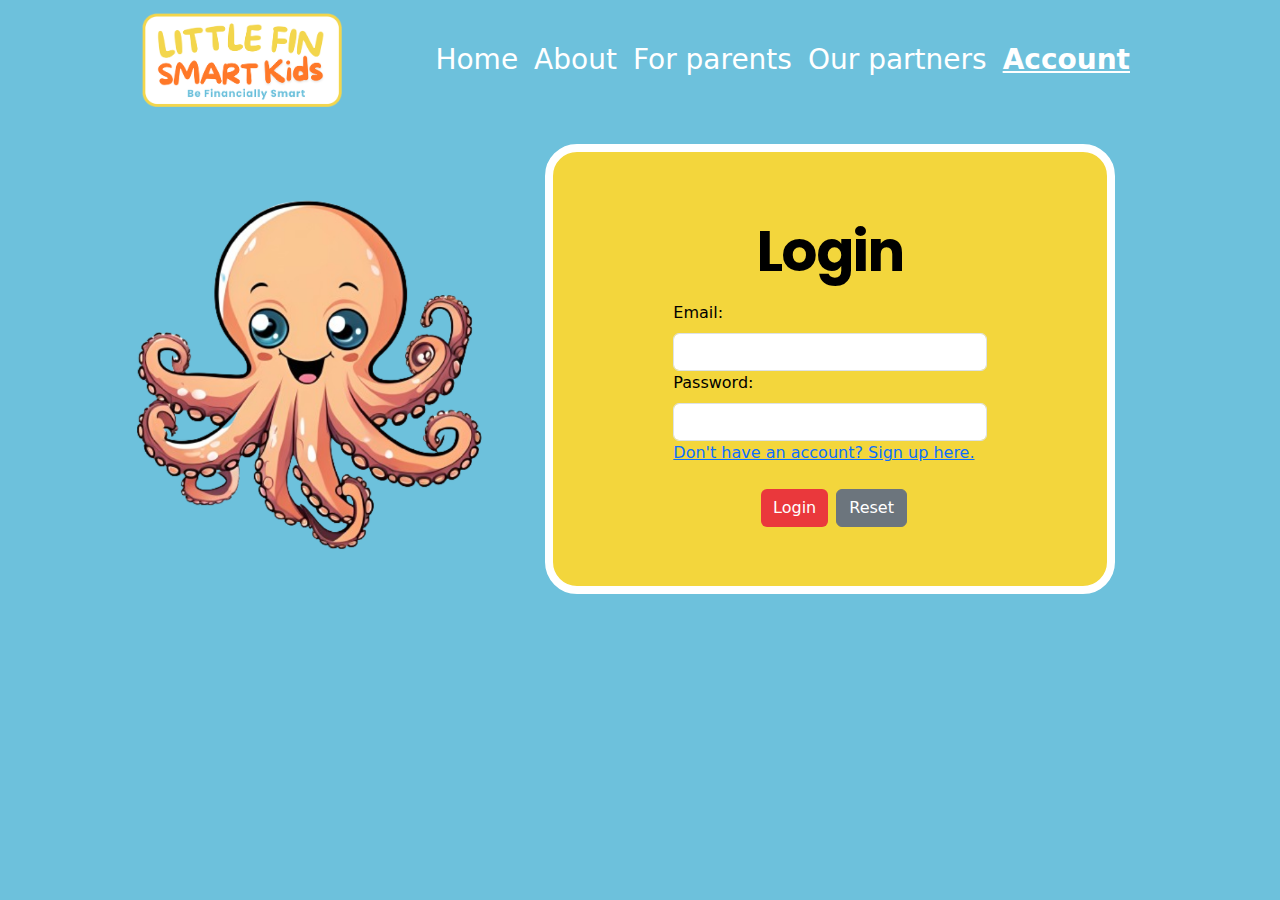
<file: login.html>
<!DOCTYPE html>
<html lang="en">

<head>
    <meta charset="UTF-8">
    <meta name="viewport" content="width=device-width, initial-scale=1.0">
    <title>Little Fin Smart Kids - Login</title>
    <link href="https://cdn.jsdelivr.net/npm/bootstrap@5.3.3/dist/css/bootstrap.min.css" rel="stylesheet"
        integrity="sha384-QWTKZyjpPEjISv5WaRU9OFeRpok6YctnYmDr5pNlyT2bRjXh0JMhjY6hW+ALEwIH" crossorigin="anonymous" />
    <link rel="stylesheet" href="https://cdnjs.cloudflare.com/ajax/libs/font-awesome/6.0.0-beta3/css/all.min.css">
    <!-- awesome font -->
    <link href="https://fonts.googleapis.com/css2?family=Poppins:wght@400;700&display=swap" rel="stylesheet">
    <link rel="stylesheet" href="https://cdnjs.cloudflare.com/ajax/libs/font-awesome/6.6.0/css/all.min.css"
        integrity="sha512-Kc323vGBEqzTmouAECnVceyQqyqdsSiqLQISBL29aUW4U/M7pSPA/gEUZQqv1cwx4OnYxTxve5UMg5GT6L4JJg=="
        crossorigin="anonymous" referrerpolicy="no-referrer" />
    <link rel="stylesheet" href="styles/styles.css">
</head>

<body>
    <!-- toast -->
    <!-- https://getbootstrap.com/docs/5.3/components/toasts/ -->
    <div class="toast-container p-3 top-0 start-50 translate-middle-x">
        <!-- Put toasts within -->
        <div id="msg-toast" class="toast align-items-center mt-2" role="alert" aria-live="assertive" aria-atomic="true"
            data-bs-autohide="true" data-bs-delay="4000">
            <div class="d-flex">
                <div id="msg-toast-body" class="toast-body">
                    <!-- Message to be added here -->
                </div>
                <button type="button" class="btn-close me-2 m-auto" data-bs-dismiss="toast" aria-label="Close"></button>
            </div>
        </div>
    </div>



    <div class="container-sm ">
        <!-- cw -->
        <nav class="navbar navbar-expand-lg navbar-dark px-md-5 px-3"> <!-- optional: sticky-top -->
            <div class="container-fluid">
                <a class="navbar-brand" href="index.html"><img src="images/logo.png" alt="" width="200px"></a>
                <button class="navbar-toggler" type="button" data-bs-toggle="collapse" data-bs-target="#navbarNav"
                    aria-controls="navbarNav" aria-expanded="false" aria-label="Toggle navigation">
                    <span class="navbar-toggler-icon"></span>
                </button>
                <div class="collapse navbar-collapse" id="navbarNav"></div>
            </div>
        </nav>
        <!-- cw -->


        <!-- main page fish -->
        <div class="midSection row col-sm-12 mt-4 ">


            <!-- Main page fish -->
            <div class="mainFish d-flex flex-column align-items-end mt-auto col-md-5">
                <img class="mainOctImg" src="images/octopus.png" alt="">
            </div>
            <!-- main page text -->
            <div class="d-flex flex-column col-md-6">

                <div class="mainpagetext d-flex row col-sm rounded-5 align-content-md-center my-auto p-4">
                    <!-- Container for Login form -->
                    <div class="container">

                        <div>
                            <h1 class="display-4 text-black fw-bold text-center">Login</h1>
                        </div>

                        <form id="formLogin" class="needs-validation" novalidate>
                            <!-- Email input -->
                            <div class="row justify-content-center">
                                <div class="col-8">
                                    <label class="form-label text-black fw-lighter" for="txtEmail">Email:</label>
                                    <input type="email" id="txtEmail" class="form-control" required />
                                    <div class="invalid-feedback text-white">
                                        Please enter a valid email.
                                    </div>
                                </div>
                            </div>

                            <!-- Message input -->
                            <div class="row justify-content-center">
                                <div class="col-8">
                                    <label class="form-label text-black fw-lighter" for="txtPassword">Password:</label>
                                    <input type="password" id="txtPassword" class="form-control" required />
                                    <div class="invalid-feedback text-white">
                                        Please enter a password.
                                    </div>
                                    <a href="register.html"> Don't have an account? Sign up here.</a>
                                </div>
                            </div>
                            <!-- Submit button -->
                            <div class="d-flex justify-content-center pt-4">
                                <button type="submit" id="btnLogin" class="btn btn-primary btn-block ms-2">

                                    Login</button>

                                <button type="reset" id="btnReset"
                                    class="btn btn-secondary btn-block ms-2">Reset</button>
                            </div>
                        </form>

                    </div>
                    <!-- End of Container for Contact form -->
                </div>
            </div>

        </div>
    </div>
    <script src="https://cdn.jsdelivr.net/npm/bootstrap@5.3.3/dist/js/bootstrap.bundle.min.js"
        integrity="sha384-YvpcrYf0tY3lHB60NNkmXc5s9fDVZLESaAA55NDzOxhy9GkcIdslK1eN7N6jIeHz"
        crossorigin="anonymous"></script>

    <!-- External Custom Script -->
    <script src="script/Mock.js"></script> <!-- TODO: to remove in production env. -->
    <script src="script/const.js"></script>

    <script src="script/auth.js"></script>
    <script src="script/components/NavController.js"></script>
    <script src="script/components/Spinner.js"></script>
    <script src="script/loader.js"></script>

    <script src="script/boostrap-ftns.js"></script>
    <script src="script/form-validate.js"></script>
    <script src="script/components/Token.js"></script>

    <!-- Internal Custom Script -->
    <script>

        // Custom JS statements and function
        document.getElementById("formLogin").addEventListener("submit", async (event) => {
            event.preventDefault();                                                 // Prevent default browser events from happening

            const email = document.getElementById("txtEmail");                      // Create constant variables to capture form inputs - txtEmail
            const msg = document.getElementById("txtPassword");                     // Create constant variables to capture form inputs - txtPassword

            const toastElement = document.getElementById("msg-toast");              // Get the toast element - msg-toast
            const toastBodyElement = document.getElementById("msg-toast-body");     // Get the toast element - msg-toast-body

            if (isEmpty(email.value) || isEmpty(msg.value)) {                         // Trap empty inputs for txtEmail and txtPassword - isEmpty()
                showToast({
                    toastElement,
                    toastBodyElement,
                    bgColor: "danger",
                    msg: "All inputs must not be empty."
                });
                return;
            }

            if (!isEmail(email.value)) {                                              // Trap invalid email for txtEmail - isEmail()
                showToast({
                    toastElement,
                    toastBodyElement,
                    bgColor: "danger",
                    msg: "Email is invalid."
                });
                return;
            }

            spinner.createSpinner("btnLogin");
            spinner.displaySpinner(true);

            const formData = { email: email.value, password: msg.value };           // JavaScript Object formData stores the form's input values

            const loginSuccess = await login(formData);
            if (!loginSuccess) {
                spinner.displaySpinner(false);//if login unsucessful, hide spinner
                showToast({ toastElement, toastBodyElement, bgColor: "danger", msg: "Unable to login. Please try again." });
            }                                           // Invoke login() function, and end (return)
        });

    </script>
</body>

</html>
</file>
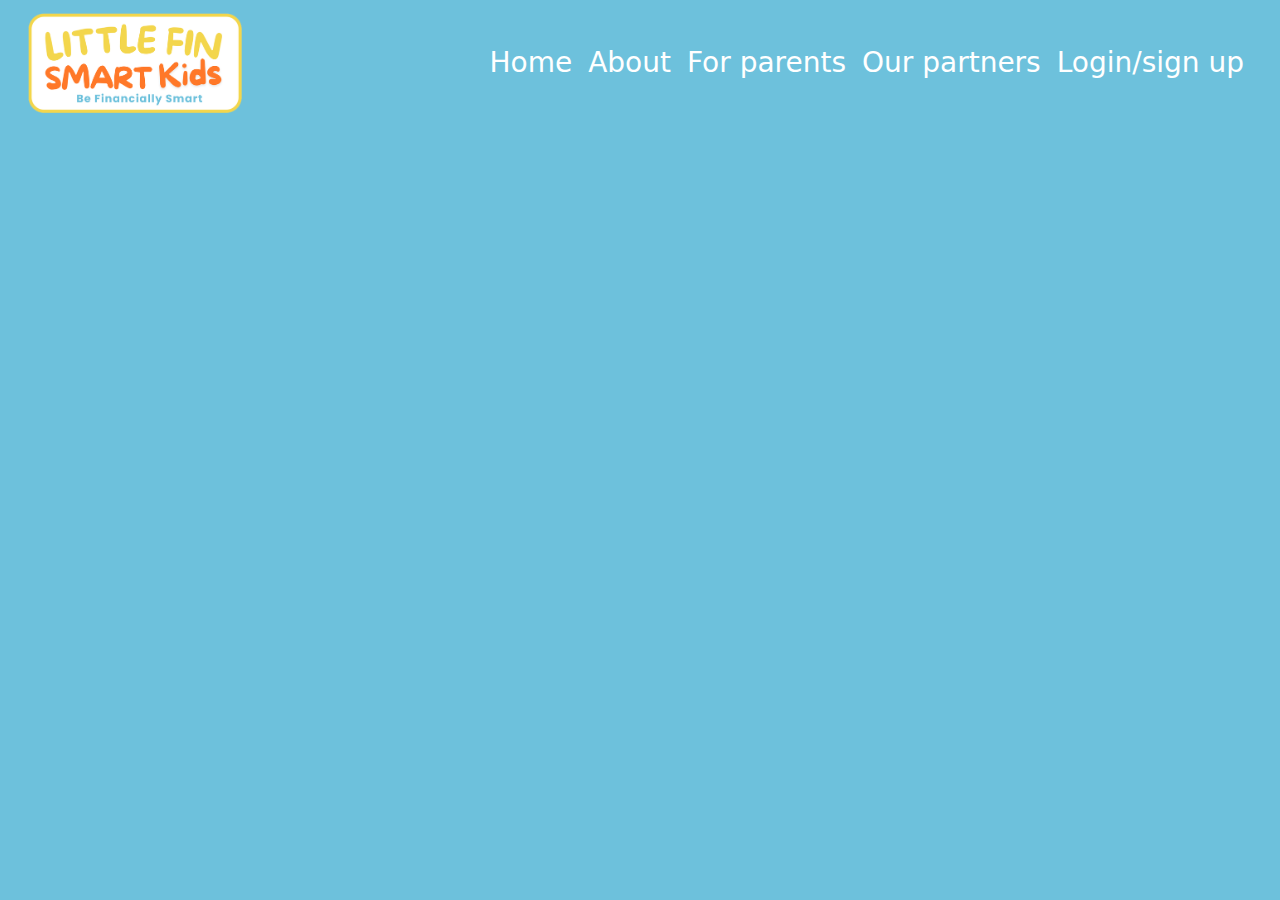
<file: nav.html>
<!DOCTYPE html>
<html lang="en">

<head>
    <meta charset="UTF-8">
    <meta name="viewport" content="width=device-width, initial-scale=1.0">
    <title>Little Fin Smart Kids - My Account</title>
    <link href="https://cdn.jsdelivr.net/npm/bootstrap@5.3.3/dist/css/bootstrap.min.css" rel="stylesheet"
        integrity="sha384-QWTKZyjpPEjISv5WaRU9OFeRpok6YctnYmDr5pNlyT2bRjXh0JMhjY6hW+ALEwIH" crossorigin="anonymous" />
    <link rel="stylesheet" href="https://cdnjs.cloudflare.com/ajax/libs/font-awesome/6.0.0-beta3/css/all.min.css">
    <link href="https://fonts.googleapis.com/css2?family=Poppins:wght@400;700&display=swap" rel="stylesheet">
    <link rel="stylesheet" href="styles/styles.css">
</head>

<body>
    
    <nav class="navbar navbar-expand-sm navbar-dark fw-medium px-3">
        <div class="container-fluid">
          <a class="navbar-brand" href="#"><img src="images/logo.png" alt="Company logo" class="img-fluid logo"></a>
          <button class="navbar-toggler" type="button" data-bs-toggle="collapse" data-bs-target="#navbarNav"
            aria-controls="navbarNav" aria-expanded="false" aria-label="Toggle navigation">
            <span class="navbar-toggler-icon"></span>
          </button>
          <div class="collapse navbar-collapse" id="navbarNav"></div>
        </div>
      </nav>








    <script src="scripts/const.js"></script>
    <script src="scripts/loader.js"></script>
    <script src="scripts/components/Nav.js"></script>

    <script src="https://cdn.jsdelivr.net/npm/bootstrap@5.3.3/dist/js/bootstrap.bundle.min.js"
        integrity="sha384-YvpcrYf0tY3lHB60NNkmXc5s9fDVZLESaAA55NDzOxhy9GkcIdslK1eN7N6jIeHz"
        crossorigin="anonymous"></script>

</body>

</html>
</file>
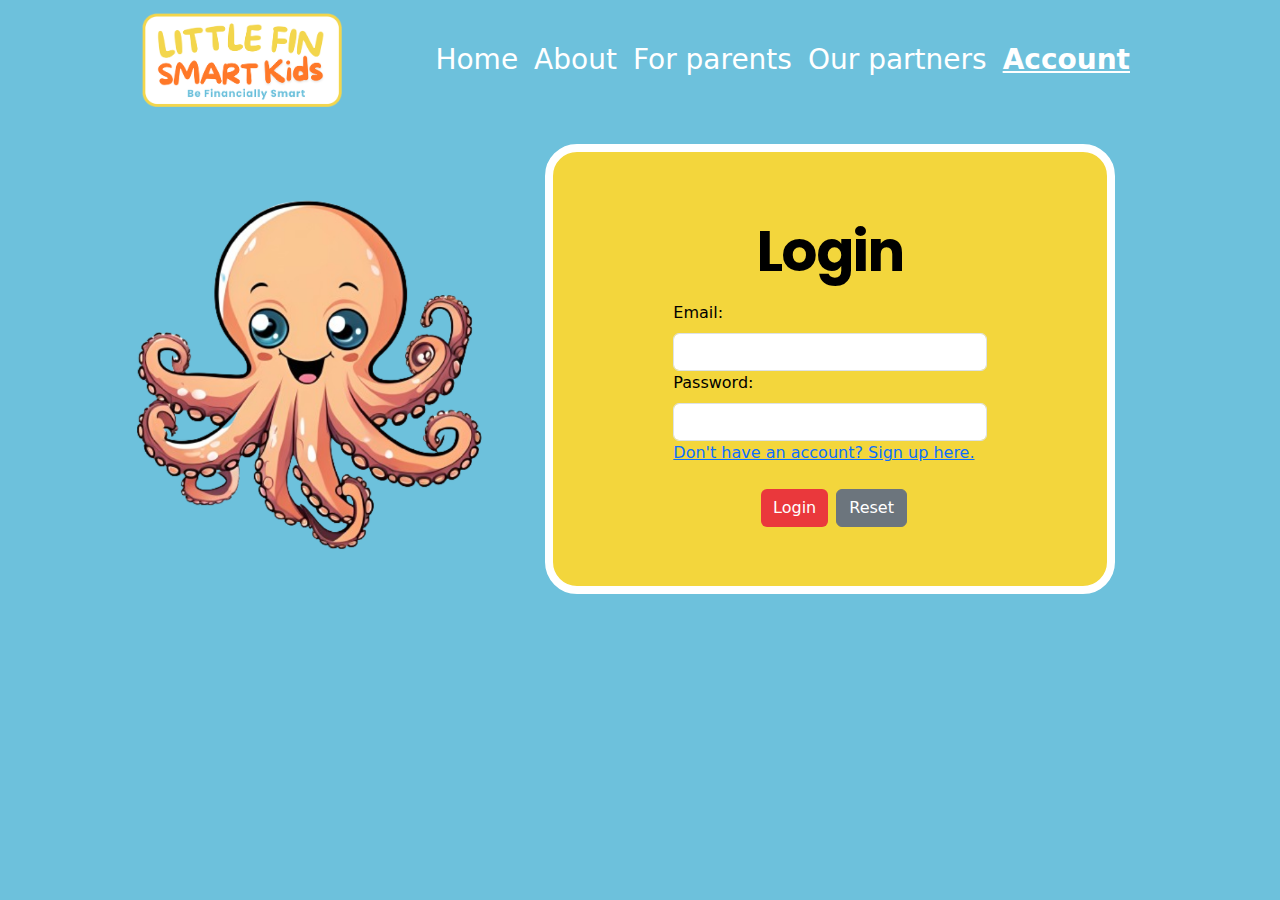
<file: profile.html>
<!DOCTYPE html>
<html lang="en">

<head>
    <meta charset="UTF-8">
    <meta name="viewport" content="width=device-width, initial-scale=1.0">
    <title>Little Fin Smart Kids - Profile</title>
    <link href="https://cdn.jsdelivr.net/npm/bootstrap@5.3.3/dist/css/bootstrap.min.css" rel="stylesheet"
        integrity="sha384-QWTKZyjpPEjISv5WaRU9OFeRpok6YctnYmDr5pNlyT2bRjXh0JMhjY6hW+ALEwIH" crossorigin="anonymous" />
    <link rel="stylesheet" href="https://cdnjs.cloudflare.com/ajax/libs/font-awesome/6.0.0-beta3/css/all.min.css">
    <!-- awesome font -->
    <link href="https://fonts.googleapis.com/css2?family=Poppins:wght@400;700&display=swap" rel="stylesheet">
    <link rel="stylesheet" href="https://cdnjs.cloudflare.com/ajax/libs/font-awesome/6.6.0/css/all.min.css"
        integrity="sha512-Kc323vGBEqzTmouAECnVceyQqyqdsSiqLQISBL29aUW4U/M7pSPA/gEUZQqv1cwx4OnYxTxve5UMg5GT6L4JJg=="
        crossorigin="anonymous" referrerpolicy="no-referrer" />
    <link rel="stylesheet" href="styles/styles.css">
    
</head>

<body>
    <!-- cw -->
    <nav class="navbar navbar-expand-lg navbar-dark px-md-5 px-3"> <!-- optional: sticky-top -->
        <div class="container-fluid">
            <a class="navbar-brand" href="index.html"><img src="images/logo.png" alt="" width="200px"></a>
            <button class="navbar-toggler" type="button" data-bs-toggle="collapse" data-bs-target="#navbarNav"
                aria-controls="navbarNav" aria-expanded="false" aria-label="Toggle navigation">
                <span class="navbar-toggler-icon"></span>
            </button>
            <div class="collapse navbar-collapse" id="navbarNav"></div>
        </div>
    </nav>
    <!-- cw -->

    <div class="d-flex justify-content-center fw-bold fs-4 brown-text">MY ACCOUNT</div>

    <!-- body -->
    <section class="container p-md-0 p-3">
        <div class="row py-3">
            <div class="col-md-3 col-6">
                <div class="d-md-flex d-flex flex-column align-items-center bg-white rounded-5 p-3 h-100">
                    <p class="brown-text fs-5 fw-bold" id="username"></p>
                    <i class="fa fa-circle-user fa-5x"></i>
                    <div class="brown-text small fw-bold py-2 emailTextSize" id="useremail"></div>
                    <a href="game1.html"
                        class="orange-bg text-white px-5 py-md-2 py-3 rounded-4 text-decoration-none fw-bold">Play</a>
                </div>
            </div>
            <div class="col-md-3 col-6">
                <div class="d-md-flex d-flex flex-column align-items-center bg-white rounded-5 p-3 h-100">
                    <p class="brown-text fs-md-5 fs-5 fw-bold">Piggy Bank</p>
                    <p class="circle fw-bold">$15</p>
                </div>
            </div>
            <!-- activity show on desktop only -->
            <div class="col-md-6 d-none d-sm-block">
                <div class="d-md-flex d-flex flex-column align-items-center bg-white rounded-5 p-3 h-100">
                    <p class="brown-text fs-md-5 fs-5 fw-bold">My Activity</p>
                    <img src="images/activity.png" width="200px" alt="">
                </div>
            </div>
        </div> <!-- end row -->



        <!-- rewards/my rewards title tabs -->
        <div class="row py-3">
            <div class="col-12 d-flex gap-md-3">
                <div class="col-md-4 col-6 fs-5 brown-text bg-white p-3 rounded-top-5 text-center fw-bold cursorPointer"
                    id="rewardsTab">
                    Rewards
                </div>
                <div class="col-md-4 col-6 fs-5 brown-text p-3 rounded-top-5 text-center cursorPointer bg-trans-white"
                    id="myRewardsTab">
                    My Rewards
                </div>
            </div>

            <!-- Rewards tab -->
            <div class="col-12" id="rewardsContent">
                <div class="col-12 bg-white rounded-bottom-5">
                    <div class="col-12 d-flex p-3">
                        <div class="col-3 text-center sponsor-heading brown-text">
                            Sponsors
                        </div>
                        <div class="col-3 text-center sponsor-heading brown-text">
                            Description
                        </div>
                        <div class="col-3 text-center sponsor-heading brown-text">
                            Coins
                        </div>
                        <div class="col-3 text-center sponsor-heading brown-text">
                            Status
                        </div>
                    </div>

                    <div class="col-12 px-4">
                        <hr>
                    </div>

                    <div class="col-12 d-flex p-3 align-items-center">
                        <div class="col-3 text-center">
                            <img src="images/lihologo.jpg" class="sponsor-img">
                        </div>
                        <div class="col-3 text-center">
                            <span class="sponsor-desc">$1 LiHo eVoucher</span>
                            <br>
                            <small class="sponsor-desc-qty">100 available</small>
                        </div>
                        <div class="col-3 text-center d-flex justify-content-center">
                            <p class="rewards-circle">$20</p>
                        </div>
                        <div class="col-3 text-center">
                            <a href="" class="redeem-btn" id="redeemBtn">Redeem</a>
                        </p>
                            <a href="#" id="redeemedView" class="redeemed-view"></a>
                        </div>
                    </div>

                    <div class="col-12 d-flex p-3 align-items-center">
                        <div class="col-3 text-center">
                            <img src="images/amazonlogo.jpg" class="sponsor-img">
                        </div>
                        <div class="col-3 text-center">
                            <span class="sponsor-desc">$5 Amazon eVoucher</span>
                            <br>
                            <small class="sponsor-desc-qty">100 available</small>
                        </div>
                        <div class="col-3 text-center d-flex justify-content-center">
                            <p class="rewards-circle">$100</p>
                        </div>
                        <div class="col-3 text-center">
                            <a href="" class="redeem-btn" id="redeemBtn">Redeem</a>
                        </p>
                            <a href="#" id="redeemedView" class="redeemed-view"></a>
                        </div>
                    </div>

                    <div class="col-12 d-flex p-3 align-items-center">
                        <div class="col-3 text-center">
                            <img src="images/popularlogo.jpg" class="sponsor-img">
                        </div>
                        <div class="col-3 text-center">
                            <span class="sponsor-desc">$5 Popular eVoucher</span>
                            <br>
                            <small class="sponsor-desc-qty">100 available</small>
                        </div>
                        <div class="col-3 text-center d-flex justify-content-center">
                            <p class="rewards-circle">$100</p>
                        </div>
                        <div class="col-3 text-center">
                            <a href="" class="redeem-btn" id="redeemBtn">Redeem</a>
                        </p>
                            <a href="#" id="redeemedView" class="redeemed-view"></a>
                        </div>
                    </div>
                </div>
            </div>

            <!-- My Rewards tab -->
            <div class="col-12 d-none" id="myRewardsContent">
                <div class="col-12 bg-white rounded-bottom-5">

                    <div class="col-12 d-flex p-3">
                        <div class="col-3 text-center sponsor-heading brown-text">
                            Voucher
                        </div>
                        <div class="col-3 text-center sponsor-heading brown-text">
                            Description
                        </div>
                        <div class="col-3 text-center sponsor-heading brown-text">
                            Expiry Date
                        </div>
                        <div class="col-3 text-center sponsor-heading brown-text">
                            Status
                        </div>
                    </div>

                    <div class="col-12 px-4">
                        <hr>
                    </div>

                    <div class="col-12 d-flex p-3 align-items-center">
                        <div class="col-3 text-center">
                            <img src="images/lihologo.jpg" class="sponsor-img">
                        </div>
                        <div class="col-3 text-center">
                            <span class="sponsor-desc">$1 LiHo eVoucher</span>
                        </div>
                        <div class="col-3 text-center">
                            <p class="sponsor-exp-date">31 Dec 2024</p>
                        </div>
                        <div class="col-3 text-center">
                            <a href="#" class="redeem-btn" id="useNowBtn">Use now</a>
                        </div>
                    </div>

                    <div class="col-12 d-flex p-3 align-items-center">
                        <div class="col-3 text-center">
                            <img src="images/amazonlogo.jpg" class="sponsor-img">
                        </div>
                        <div class="col-3 text-center">
                            <span class="sponsor-desc">$5 Amazon eVoucher</span>
                        </div>
                        <div class="col-3 text-center">
                            <p class="sponsor-exp-date">31 Dec 2024</p>
                        </div>
                        <div class="col-3 text-center">
                            <a href="#" class="redeem-btn" id="useNowBtn">Use now</a>
                        </div>
                    </div>

                    <div class="col-12 d-flex p-3 align-items-center">
                        <div class="col-3 text-center">
                            <img src="images/popularlogo.jpg" class="sponsor-img">
                        </div>
                        <div class="col-3 text-center">
                            <span class="sponsor-desc">$5 Popular eVoucher</span>
                        </div>
                        <div class="col-3 text-center">
                            <p class="sponsor-exp-date">31 Dec 2024</p>
                        </div>
                        <div class="col-3 text-center">
                            <a href="#" class="redeem-btn" id="useNowBtn">Use now</a>
                        </div>
                    </div>
                </div>

            </div>

        </div> <!-- end row -->


        <!-- activity show on mobile only -->
        <div class="d-md-none">
            <div class="d-flex flex-column align-items-center bg-white rounded-5 p-3 h-100">
                <p class="brown-text fs-5 fw-bold">My Activity</p>
                <img src="images/activity.png" width="200px" alt="">
            </div>
        </div>

    </section>

    <!-- modal -->
    <div class="modal fade" id="profileRedeemModalContent" aria-hidden="true" data-bs-backdrop="static"
        data-bs-keyboard="false">
        <div class="modal-dialog">
            <div class="modal-content">
                <div class="modal-header">
                    <button type="button" class="btn-close" data-bs-dismiss="modal" aria-label="Close"></button>
                </div>
                <div class="modal-body">
                    <h4 class="brown-text fw-bold fs-3">Your voucher is on the way!
                    </h4>
                    <p class="fw-light fs-3 orange-text">Check your email for voucher code and instructions on how to
                        redeem.</p>
                    <div class="justify-content-center py-3">
                        <img src="images/emailredeem.png" alt="" width="150px" class="py-3">
                        <div>
                            <a href="#" class="text-decoration-none px-3 py-2 rounded-5 modalBtn fw-bold" id="viewMyRewards" data-bs-dismiss="modal">View My Rewards</a>
                        </div>
                    </div>
                </div>
            </div>
        </div>
    </div>


    <script src="https://cdn.jsdelivr.net/npm/bootstrap@5.3.3/dist/js/bootstrap.bundle.min.js"
        integrity="sha384-YvpcrYf0tY3lHB60NNkmXc5s9fDVZLESaAA55NDzOxhy9GkcIdslK1eN7N6jIeHz"
        crossorigin="anonymous"></script>

    <!-- External Custom Script -->
    <script src="script/Mock.js"></script> <!-- TODO: to remove in production env. -->
    <script src="script/const.js"></script>

    <script src="script/auth.js"></script>
    <script src="script/components/NavController.js"></script>
    <script src="script/components/Spinner.js"></script>
    <script src="script/loader.js"></script>

    <script src="script/boostrap-ftns.js"></script>
    <script src="script/form-validate.js"></script>
    <script src="script/components/Token.js"></script>
    <script src="script/profile.js"></script>

</body>

</html>
</file>
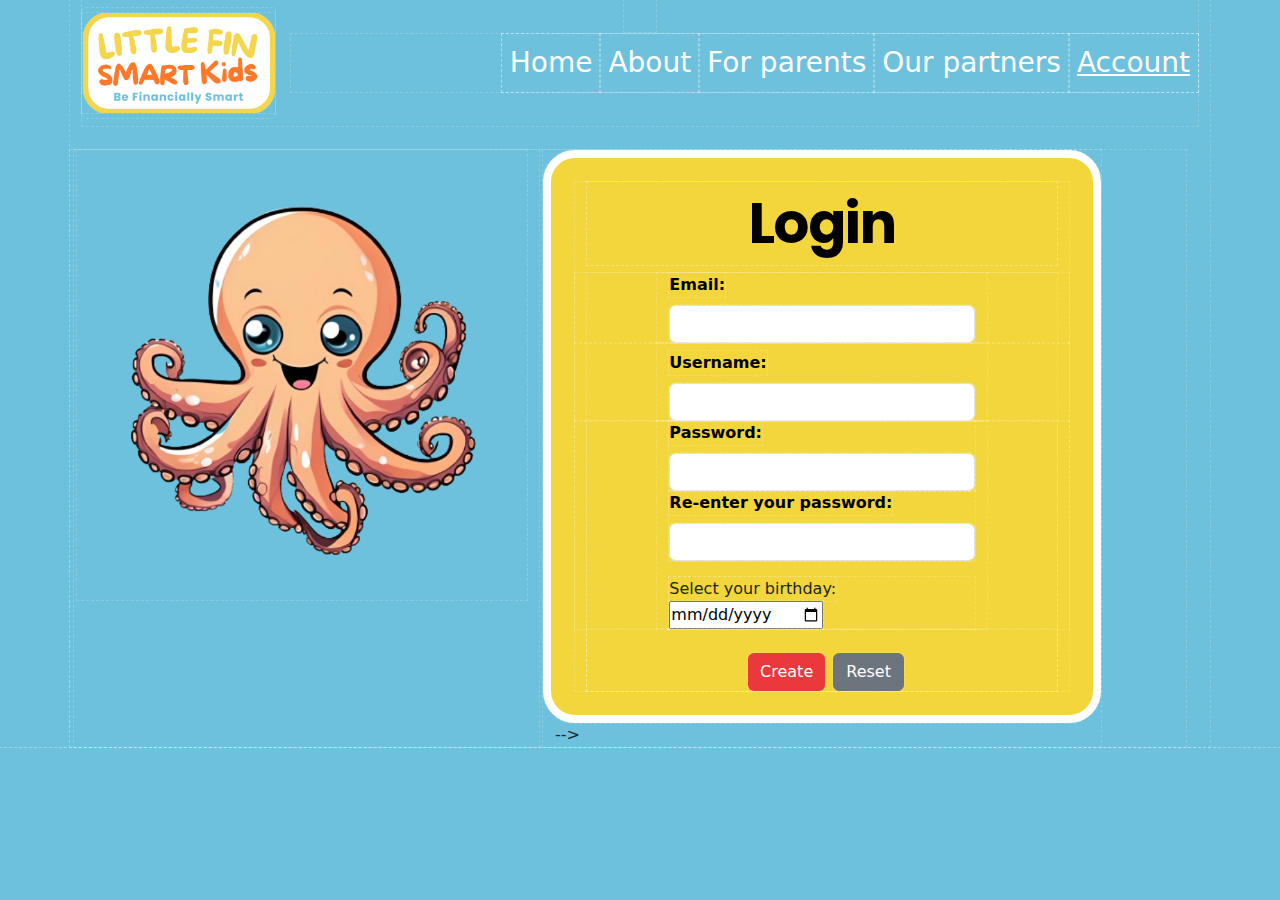
<file: register.html>
<!DOCTYPE html>
<html lang="en">

<head>
    <meta charset="UTF-8">
    <meta name="viewport" content="width=device-width, initial-scale=1.0">
    <link rel="stylesheet" href="styles/styles.css"></a>
    <link href="https://cdn.jsdelivr.net/npm/bootstrap@5.3.3/dist/css/bootstrap.min.css" rel="stylesheet"
        integrity="sha384-QWTKZyjpPEjISv5WaRU9OFeRpok6YctnYmDr5pNlyT2bRjXh0JMhjY6hW+ALEwIH" crossorigin="anonymous" />
    <title>LittleFins</title>
    <style>
        * {
            outline: 1px dashed rgba(255, 255, 255, 0.184);
        }
    </style>
</head>

<body>
    <!-- toast -->
    <!-- https://getbootstrap.com/docs/5.3/components/toasts/ -->
    <div class="toast-container p-3 top-0 start-50 translate-middle-x">
        <!-- Put toasts within -->
        <div id="msg-toast" class="toast align-items-center mt-2" role="alert" aria-live="assertive" aria-atomic="true"
            data-bs-autohide="true" data-bs-delay="4000">
            <div class="d-flex">
                <div id="msg-toast-body" class="toast-body">
                    <!-- Message to be added here -->
                </div>
                <button type="button" class="btn-close me-2 m-auto" data-bs-dismiss="toast" aria-label="Close"></button>
            </div>
        </div>
    </div>



    <div class="container-sm ">
        <nav class="navbar navbar-expand-sm navbar-dark fw-lighter">


            <!--   <div class="container">
                <!-- Navigation Bar -->
            <a class="navbar-brand d-flex rounded-1" href="#"><img class="img-fluid" src="images/PlaceholderLogo.png"
                    alt="Company Logo"></a>


            <!-- Burger Menu that targets the navigation with the id sitMenu -->
            <button class="navbar-toggler" type="button" data-bs-toggle="collapse" data-bs-target="#navbarNav"
                aria-controls="navbarNav" aria-expanded="false" aria-label="Toggle navigation">
                <span class="navbar-toggler-icon"></span>
            </button>


            <div class="collapse navbar-collapse" id="navbarNav">
            </div>
        </nav>


        <!-- main page fish -->
        <div class="midSection row col-sm-12 mt-4 ">


            <!-- Main page fish -->
            <div class="mainFish d-flex flex-column align-items-end mx-1 col-md-5">
                <img class="mainOctImg" src="images/octopus.png" alt="">
            </div>
            <!-- main page text -->
            <div class="d-flex flex-column col-md-6">

                <div class="mainpagetext d-flex row col-sm rounded-5 align-content-md-center my-auto p-4">
                    <!-- Container for Login form -->
                    <div class="container-sm">

                        <div>
                            <h1 class="display-4 text-black fw-bold text-center">Login</h1>
                        </div>

                        <form id="formLogin" class="needs-validation" novalidate>
                            <!-- Email input -->
                            <div class="row justify-content-center">
                                <div class="col-8">
                                    <label class="form-label text-black fw-bold" for="txtEmail">Email:</label>
                                    <input type="email" id="txtEmail" class="form-control" required />
                                    <div class="invalid-feedback text-white">
                                        Please enter a valid email.
                                    </div>
                                </div>
                            </div>

                            <!-- Username input -->
                            <div class="row justify-content-center">
                                <div class="col-8">
                                    <label class="form-label text-black fw-bold mt-2" for="txtUsername">Username:</label>
                                    <input type="username" id="txtUsername" class="form-control" required />
                                    <div class="invalid-feedback text-white">
                                        Please enter a valid username.
                                    </div>
                                </div>
                            </div>


                            <div>
                                <!-- Password and DoB input -->
                                <div class=" row justify-content-center">
                                    <div class="col-8">
                                        <div>

                                            <label class="form-label text-black fw-bold" for="txtPassword">Password:</label>
                                            <input type="password" id="txtPassword" class="form-control" required />
                                            <div class="invalid-feedback text-white">
                                                Please enter a password.
                                            </div>
                                            
                                        </div>
                                        <div>

                                            <label class="form-label text-black fw-bold" for="txtcPassword">Re-enter your password:</label>
                                            <input type="password" id="txtcPassword" class="form-control" required />
                                            <div class="invalid-feedback text-white">
                                                Please confirm your password.
                                            </div>
                                            
                                        </div>

                                        <div class="mt-3">
                                            <form id="dateForm">
                                                <label for="birthday">Select your birthday:</label>
                                                <input type="date" id="birthday" name="birthday">
                                                    
                                            </form>
                                        
                                            

                                    </div>
        
                                </div>
                    </div>




                        <!-- Submit button -->
                        <div class="d-flex justify-content-center pt-4">
                            <button type="submit" id="btnLogin" class="btn btn-primary btn-block ms-2">

                                Create</button>

                            <button type="reset" id="btnReset" class="btn btn-secondary btn-block ms-2">Reset</button>
                        </div>
                        </form>

                    </div>
                    <!-- End of Container for Contact form -->
                </div>
            </div> -->

        </div>
    </div>
    <script src="https://cdn.jsdelivr.net/npm/bootstrap@5.3.3/dist/js/bootstrap.bundle.min.js"
        integrity="sha384-YvpcrYf0tY3lHB60NNkmXc5s9fDVZLESaAA55NDzOxhy9GkcIdslK1eN7N6jIeHz"
        crossorigin="anonymous"></script>

    <!-- External Custom Script -->
    <script src="script/Mock.js"></script> <!-- TODO: to remove in production env. -->
    <script src="script/const.js"></script>

    <script src="script/auth.js"></script>
    <script src="script/components/NavController.js"></script>
    <script src="script/components/Spinner.js"></script>
    <script src="script/loader.js"></script>

    <script src="script/boostrap-ftns.js"></script>
    <script src="script/form-validate.js"></script>

    <!-- Internal Custom Script -->
    <script>

        // Custom JS statements and function
        document.getElementById("formLogin").addEventListener("submit", async (event) => {
            event.preventDefault();                                                 // Prevent default browser events from happening

            const email = document.getElementById("txtEmail");                      // Create constant variables to capture form inputs - txtEmail
            const pwd = document.getElementById("txtPassword");                     // Create constant variables to capture form inputs - txtPassword
            const pwd2 = document.getElementById("txtcPassword");                   // Create constant variable to capture form inputs -txtcPassword
            const dob = document.getElementById("dateForm")
            const toastElement = document.getElementById("msg-toast");              // Get the toast element - msg-toast
            const toastBodyElement = document.getElementById("msg-toast-body");     // Get the toast element - msg-toast-body

            if (isEmpty(email.value) || isEmpty(pwd.value) || isEmpty(pwd2)) {                         // Trap empty inputs for txtEmail and txtPassword - isEmpty()
                showToast({
                    toastElement,
                    toastBodyElement,
                    bgColor: "danger", msg: "All inputs must not be empty."
                });
                return;
            }

            if (!isEmail(email.value)) {                                              // Trap invalid email for txtEmail - isEmail()
                showToast({
                    toastElement,
                    toastBodyElement,
                    bgColor: "danger", msg: "Email is invalid."
                });
                return;
            }


            if (!isPassword(pwd.value)) {                                              // Trap invalid email for txtEmail - isEmail()
                showToast({
                    toastElement,
                    toastBodyElement,
                    bgColor: "danger", msg: "Min 8 Characters, 1 Uppercase, 1 Lowercase and 1 Special character"
                });
                return;
            }

            if (txtPassword != txtcPassword) {                                              // Trap invalid email for txtEmail - isEmail()
                showToast({
                    toastElement,
                    toastBodyElement,
                    bgColor: "danger", msg: "Passwords do not match"
                });
                return;
            }


            spinner.createSpinner("btnLogin");
            spinner.displaySpinner(true);

            const formData = { email: email.value, password: pwd.value };           // JavaScript Object formData stores the form's input values

            const loginSuccess = await login(formData);
            if (!loginSuccess) {
                spinner.displaySpinner(false);//if login unsucessful, hide spinner
                showToast({ toastElement, toastBodyElement, bgColor: "danger", msg: "Unable to login. Please try again." });
            }                                           // Invoke login() function, and end (return)
            console.print(dateForm)
        });
        
    </script>

</body>

</html>
</file>
<file: styles/styles.css>
/* import font from Google CDN */
@import url('https://fonts.googleapis.com/css2?family=Poppins:ital,wght@0,100;0,200;0,300;0,400;0,500;0,600;0,700;0,800;0,900;1,100;1,200;1,300;1,400;1,500;1,600;1,700;1,800;1,900&display=swap" rel="stylesheet"');

/* universal settings */
*,
*::before,
*::after {
  margin: 0;
  padding: 0;
}

html {
  font-size: 16px;
  font-family: "Lato", sans-serif;
}

body {
  background-color: #6dc1dc !important
}

.btn-primary {
  background-color: #ea383c !important;
  border: none !important;
}

.btn-warning {
  background-color: #36ea2d !important;
  border: none !important;
}

.btn-primary:hover {
  background-color: rgba(234, 56, 59, 0.7) !important;
  border: none !important;
}


.btn-primary-shadow {
  box-shadow: .1rem .3rem .5rem rgba(0, 0, 0, 0.5);
}


.homebanner h1,
.homebanner h4 {
  letter-spacing: 0.8rem;
}

.homebanner h1 {
  background: linear-gradient(to right, rgba(255, 255, 255, 0), rgba(255, 196, 0, 0.75), rgba(255, 255, 255, 0));
}

.shadow-effects {
  color: transparent;
  letter-spacing: .10em;
  text-shadow: .1rem .1rem .2rem rgba(0, 0, 0, 0.4);
}

.bg-primary {
  background-color: #ea383c !important;
  border: none
}

.img-fluid {
  height: 100px !important;
  width: auto !important;
}


.navbar-nav {
  height: auto !important;
  width: auto !important;
}

.nav-item {
  font-size: 1.75rem !important;
  height: auto !important;
}

.midSection {
  height: 100%;
  width: auto;
}

.mainpagetext {
  background-color: #f3d63c;
  border: 0.5rem solid white;
  display: flex;
  height: 100dvh !important;
  width: auto !important;
}

.mainpagetext h1 {
  align-items: center;
  text-align: center;
  font-weight: bolder;
  font-family: "Poppins";
  font-size: 3.5rem;
  font-style: bold;
  padding: 0.5rem;
  letter-spacing: -0.09rem;
}

.fishText p {
  font-size: 2rem;
}

.startButton {
  padding-left: 4 !important;
  text-align: center;
  align-items: center;
}

.startButton button {
  background-color: #ff912a;

}

.startButton h2 {
  color: white;
  font-size: 2rem;
  font-weight: 700;
  padding: 0rem 2rem
}


.mainOctImg {
  /* Josh - added for octopus sizing for login and register page */
  max-height: 50dvh !important;
  width: auto !important;


  background-color: #6dc1dc;

}

.mainFishImg {
  max-height: 100dvh !important;
  width: auto !important;

  background-color: #6dc1dc;

}

/********************** start nav cw ***********************/
.navbar-dark .navbar-nav .nav-link {
  color: #ffffff;
}

#navbarNav a:hover {
  color: #f3d63c;
}

.navbar-toggler {
  border-color: #f3d63c;
}

.navbar-toggler-icon {
  background-image: url("data:image/svg+xml;charset=UTF8,%3Csvg xmlns='http://www.w3.org/2000/svg' viewBox='0 0 30 30'%3E%3Cpath stroke='rgba(243, 214, 60, 1)' stroke-width='2' stroke-linecap='round' stroke-miterlimit='10' d='M4 7h22M4 15h22M4 23h22'/%3E%3C/svg%3E");
}

.navbar-toggler:focus,
.navbar-toggler:active {
  outline: none;
  border-color: #f3d63c;
  /* Border color when active */
  box-shadow: 0 0 0 0.25rem rgba(243, 214, 60, 0.5);
}

/********************** end nav cw ***********************/


/********************** cw ***********************/
.yellow-bg {
  background-color: #f3d63c;
}

.home-light-yellow-bg{
  background-color: #eed284;
}

.light-brown{
  color: #694d4d;
}

.home-img{
  width: 100%;
  height: auto;
  object-fit: cover;
}

.home-slide-left {
  position: relative;
  transform: translateX(-100%); /* Start off-screen to the left */
  opacity: 0;
  transition: transform 0.8s ease-in-out, opacity 0.5s ease-in-out;
}

.home-slide-left.show {
  transform: translateX(0); /* Slide to the original position */
  opacity: 1;
}

.home-start-btn{
  background-color: #ff912a;
  color: #fff;
}

.home-start-btn:hover{
  background-color: #fff;
  color: #ff912a;
  border: solid 3px #ff912a;
}

.light-yellow-bg{
  background-color: #fbe5a7;
}

.rewards-img {
  max-width: 100%;
  height: auto;
}

.brown-text {
  color: #694e4d;
}

.orange-bg {
  background-color: #ff912a;
}

.orange-border {
  border: #ff912a 3px solid
}

.circle {
  width: 100px;
  height: 100px;
  background-color: #f3d63c;
  border-radius: 50%;
  display: flex;
  align-items: center;
  justify-content: center;
  font-size: 2rem;
}

.bg-trans-white{
  background-color: rgba(255, 255, 255, 0.4);
}

.yellow-border {
  border: 3px solid #f3d63c;
}

.orange-text {
  color: #ff912a;
}

.coin-icon {
  background-color: gold;
  /* box-shadow: 0 4px 8px rgba(0, 0, 0, 0.3);  */
  border: 2px solid #d4af37;
}

.dashed-line {
  border: dashed 1px black;
}

.gameImg{
  width: 75%;
}

.chevron{
  color: #ff912a;
  font-size: 3.5rem;
}

.chevron:hover{
  color: #f3d63c;
  font-size: 3.5rem;
}

.arrowEffect {
  font-size: 3.5rem; 
  color: #f3d63c;
  animation: slideRightFade 1s ease-in-out infinite;
  margin-left: -20px;
}

@keyframes slideLeftFade {
  0% {
      opacity: 0;
      transform: translateX(100px) scale(0); /* Start off-screen to the right */
  }
  50% {
      opacity: 1;
      transform: translateX(0) scale(1); /* Centered with normal size */
  }
  100% {
      opacity: 0;
      transform: translateX(-100px) scale(0.1); /* End off-screen to the left */
  }
}

@keyframes slideRightFade {
  0% {
      opacity: 0;
      transform: translateX(0px) scale(0); /* Start off-screen to the left */
  }
  50% {
      opacity: 1;
      transform: translateX(0) scale(1); /* Centered with normal size */
  }
  100% {
      opacity: 0;
      transform: translateX(50px) scale(0.1); /* End off-screen to the right */
  }
}

.modal-content {
  border-radius: 20px;
}

.modal-header {
  background-color: #b3e5fc;
  border-bottom: none;
  border-top-left-radius: 20px;
  border-top-right-radius: 20px;
  position: relative;
}

.modal-header .btn-close {
  top: 10px;
  right: 10px;
}

.modal-body {
  background-color: #ffffff;
  text-align: center;
  border-bottom-left-radius: 20px;
  border-bottom-right-radius: 20px;
}

.modal-body img {
  width: 150px;
}

.small-text {
  font-size: 0.7rem;
  color: #999;
}

.modalBtn{
  background-color: #ff912a;
  color: white;
}

.modalBtn:hover{
  background-color: white;
  font-weight: bold;
  color: #ff912a;
  border: 3px solid #ff912a;
}

/* game navigation menu */
.modal-dialog-slide-right {
  position:fixed;
  right: 0;
  top: 100px;
  margin: 0;
  width: 180px;
  height: 100%;
  transition: transform 0.3s ease-out;
  transform: translateX(100%);
}

.modal-dialog-slide-right {
  transform: translateX(100%);
}

.modal.show .modal-dialog-slide-right {
  transform: translateX(0);
}

.cursorPointer{
  cursor: pointer;
}

.email-text{
  font-size: 0.8rem;
}

.light-yellow-bg{
  background-color: #eed383;
}

.user-modal-header {
  background-color: #b3e5fc;
  border-bottom: solid 1px;
  border-top-left-radius: 20px;
  border-top-right-radius: 20px;
  position: relative;
}

.user-modal-body {
  background-color: #ffffff;
  border-bottom-left-radius: 20px;
  border-bottom-right-radius: 20px;
}

.user-modal-text{
  color: black;
}

.user-modal-text:hover{
  color: #ff912a;
}

.confetti-container {
  position: fixed;
  top: 0;
  left: 0;
  width: 100%;
  height: 100%;
  pointer-events: none;
  overflow: hidden;
}

.confetti {
  position: absolute;
  width: 10px;
  height: 20px;
  background-color: var(--confetti-color);
  opacity: 0.7;
  animation: fall linear infinite;
}

@keyframes fall {
  0% {
      transform: translateY(0) rotate(0deg);
  }

  100% {
      transform: translateY(100vh) rotate(360deg);
  }
}

.sponsor-heading{
  font-size: 1.3rem;
}

.sponsor-img{
  width: 130px;
}

.sponsor-desc{
  font-size: 1.3rem;
}

.sponsor-desc-qty{
  font-size: .9rem;
}

.rewards-circle {
  width: 70px;
  height: 70px;
  background-color: #f3d63c;
  border-radius: 70%;
  display: flex;
  align-items: center;
  justify-content: center;
  font-size: 1.2rem;
  font-weight: bold;
}

.redeem-btn{
  font-size: 1rem;
  text-decoration: none;
  border-radius: 2rem;
  border: #ff912a 3px solid;
  padding: 1rem;
  color: black;
}

.redeemed-grey-btn{
  background-color: #d9d9d9;
  font-size: 1rem;
  text-decoration: none;
  border-radius: 2rem;
  padding: 1rem;
  color: black;
}

.redeemed-view{
  font-size: 1rem;
}

.sponsor-exp-date{
  font-size: 1rem;
}

/* Styles for devices smaller than 768px (mobile) */
@media screen and (max-width: 768px) {
  .emailTextSize {
    font-size: small;
  }

  .sponsor-heading{
    font-size: 1rem;
  }

  .sponsor-img{
    width: 90px;
  }

  .sponsor-desc{
    font-size: 1rem;
  }

  .sponsor-desc-qty{
    font-size: 0.7rem;
  }

  .rewards-circle {
    width: 50px;
    height: 50px;
    background-color: #f3d63c;
    border-radius: 70%;
    display: flex;
    align-items: center;
    justify-content: center;
    font-size: .9rem;
    font-weight: bold;
  }

  .redeem-btn{
    font-size: .8rem;
    text-decoration: none;
    border-radius: 2rem;
    border: #ff912a 3px solid;
    padding: .7rem;
    color: black;
  }

  .redeemed-grey-btn{
    background-color: #d9d9d9;
    font-size: .8rem;
    text-decoration: none;
    border-radius: 2rem;
    padding: .7rem;
    color: black;
  }

  .redeemed-view{
    font-size: .8rem;
  }

  .sponsor-exp-date{
    font-size: .8rem;
  }


}
</file>
